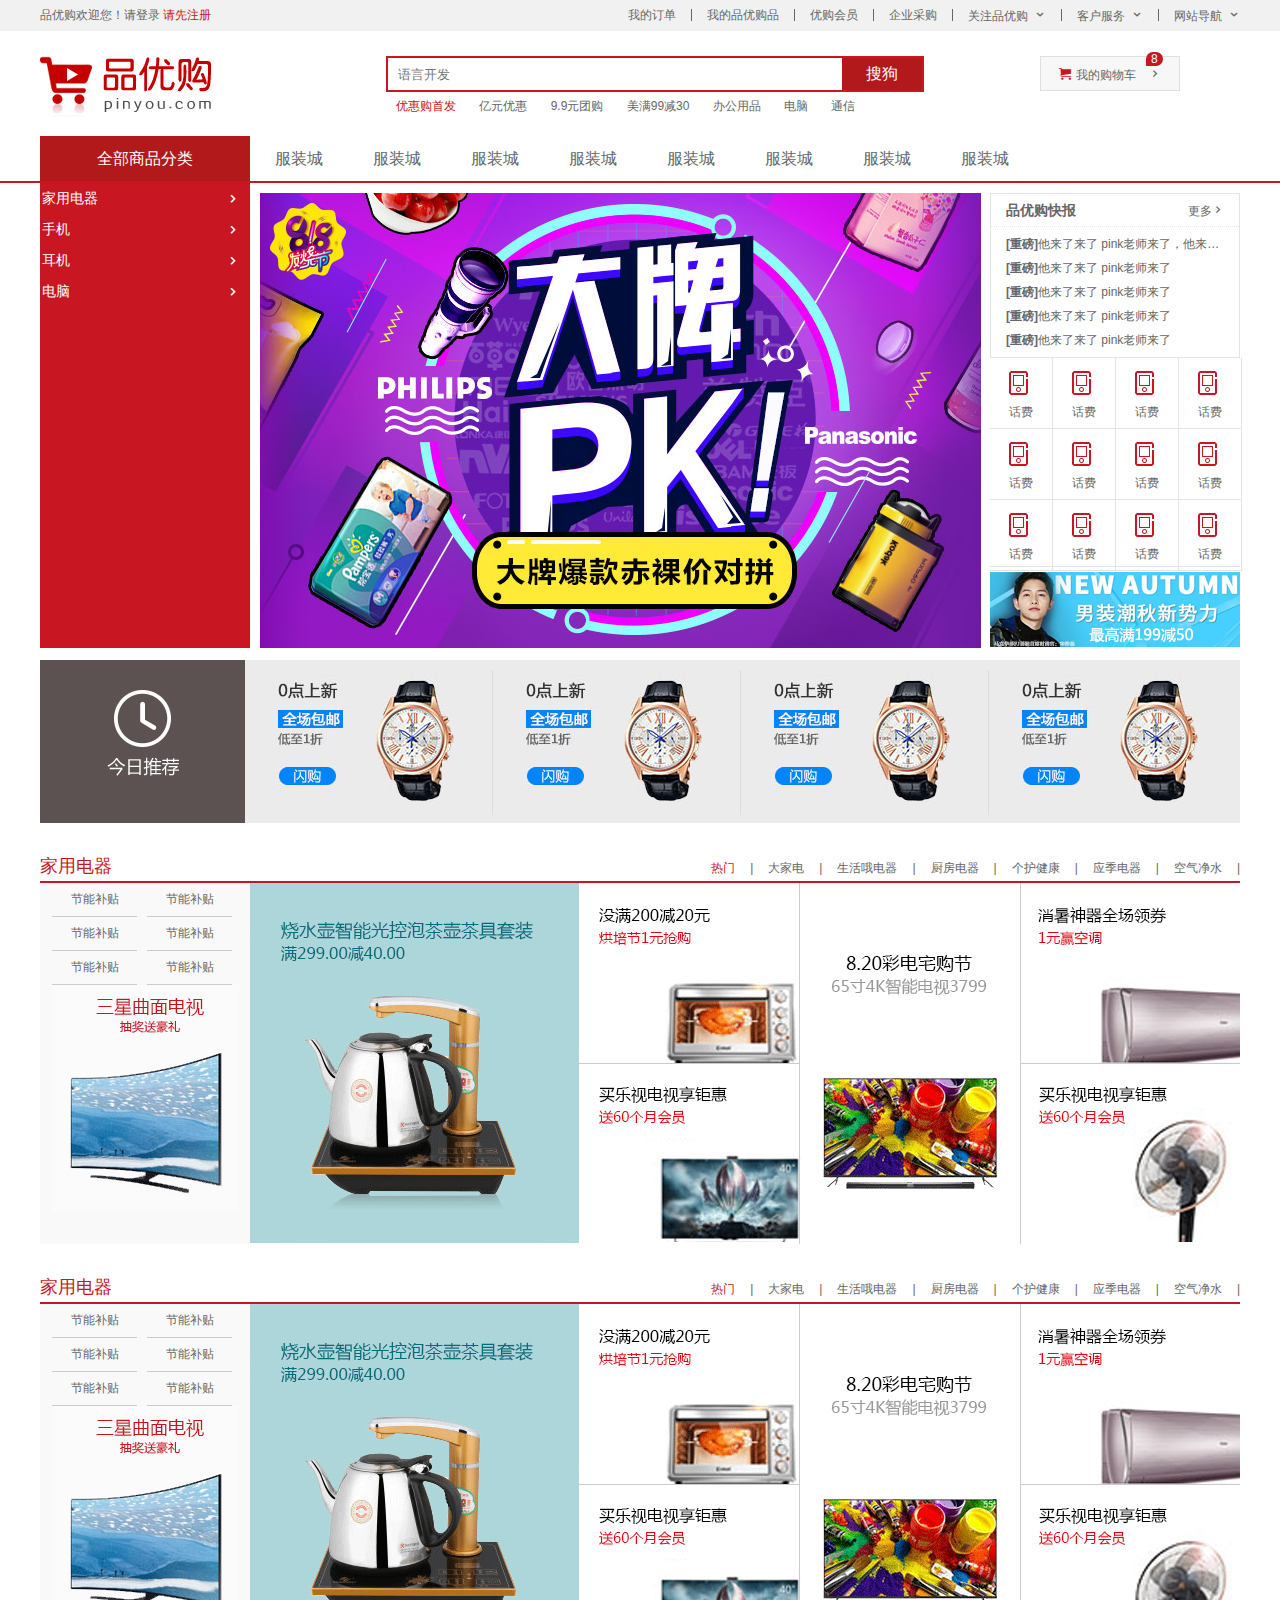
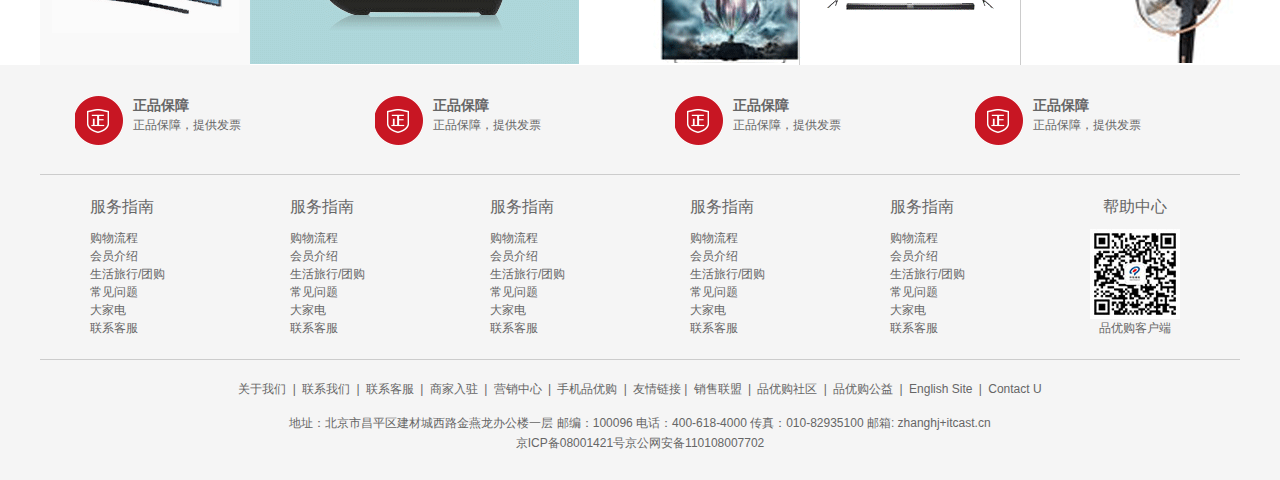
<file: index.html>
<!DOCTYPE html>
<html lang="en">
<head>
    <meta charset="UTF-8">
    <meta http-equiv="X-UA-Compatible" content="IE=edge">
    <meta name="viewport" content="width=device-width, initial-scale=1.0">
    <title>品优购商城-综合网购首选-正品低价、品质保障、配送及时、轻松购物！</title>
    <meta name= "description" content="品优购商城-专业的综合网上购物商城,销售家电、数码通讯、电脑、家居百货、服装服饰、母婴、图书、食品等数万个品牌优质商品.便捷、诚信的服务，为您提供愉悦的网上购物体验!">
    <meta name="keywords" content="网上购物,网上商城,手机,笔记本,电脑,MP3,CD,VCD,DV,相机,数码,配件,手表,存储卡,京东">
    <link rel="shortcut icon" href="favicon.ico">
    <link rel="stylesheet"  href="css/common.css">
    <link rel="stylesheet"  href="css/base.css">
    <link rel="stylesheet" href="css/index.css">
</head>
<body>
    <!-- <--导航制作模块--> 
     <section class="shortcut">
         <div class="w">
             <div class="fl">
                 <ul>
                     <li>品优购欢迎您！</li>
                     <li>
                         <a href="#">请登录</a>
                         <a href="#" class='style_red'>请先注册</a>
                     </li>
                 </ul>
             </div>
             <div class="fr">
                 <ul>
                     <li>我的订单</li>
                     <li></li>
                     <li>我的品优购品</li>
                     <li></li>
                     <li>优购会员</li>
                     <li></li>
                     <li>企业采购</li>
                     <li></li>
                     <li class="arrow-icon">关注品优购</li>
                     <li></li>
                     <li class="arrow-icon">客户服务</li>
                     <li></li>
                     <li class="arrow-icon">网站导航</li>
                 </ul>
             </div>
         </div>
     </section>
     <header class="header w" > 
    <div class="logo"> 
        <h1>
            <a href="index.html" title="品优购商城">品优购商城</a>
        </h1>
    </div>
    <div class="search">
        <input type="search" name="" id=""  placeholder="语言开发">
        <button>搜狗</button>
    </div>
    <!-- <hootword>热点词</hootword> -->
    
    <div class="hotwords">
         <a href="#" class="style_red">优惠购首发</a>
         <a href="#">亿元优惠</a>
         <a href="#">9.9元团购</a>
         <a href="#">美满99减30</a>
         <a href="#">办公用品</a>
         <a href="#">电脑</a>
         <a href="#">通信</a>
    </div>
    <!-- <shopcar>购物车</shopcar> -->
    <div class="shopcar">我的购物车
        <i class="count">8</i>
    </div>
    </header>
    <!-- <nav>导航栏部分</nav> -->
    <nav class="nav">
        <div class="w">
            <div class="dropdown">
                <div class='dt'>全部商品分类</div>
                <div class="dd">
                    <ul>
                        <li><a href='#'>家用电器</a></li>
                        <li><a href='#'>手机</a></li>
                        <li><a href='#'>耳机</a></li>
                        <li><a href='#'>电脑</a></li>
                    </ul>
                </div>
            </div>
            <div class="navitems">
                <ul>
                    <li><a href="#">服装城</a></li>
                    <li><a href="#">服装城</a></li>
                    <li><a href="#">服装城</a></li>
                    <li><a href="#">服装城</a></li>
                    <li><a href="#">服装城</a></li>
                    <li><a href="#">服装城</a></li>
                    <li><a href="#">服装城</a></li>
                    <li><a href="#">服装城</a></li>
                </ul>
            </div>
        </div>
    </nav>
     <!-- <首页制作模块> main -->
    <div class="w">
        <div class="main">
            <div class="focus">
                <ul>
                    <li>
                        <img src="upload/focus1.png" alt="">
                    </li>
                </ul>
            </div>
            <div class="newsflash">
                <div class="news">
                  <div class="news-hd">
                      <h5>品优购快报</h5>
                      <a href="#" class="more">更多</a>
                  </div>
                  <div class="news-bd">
                      <ul>
                        <li><a href="#"><strong>[重磅]</strong>他来了来了  pink老师来了，他来了来了。他是谁？</a></li>
                        <li><a href="#"><strong>[重磅]</strong>他来了来了 pink老师来了</a></li>
                        <li><a href="#"><strong>[重磅]</strong>他来了来了 pink老师来了</a></li>
                        <li><a href="#"><strong>[重磅]</strong>他来了来了 pink老师来了</a></li>
                        <li><a href="#"><strong>[重磅]</strong>他来了来了 pink老师来了</a></li>
                      </ul>
                  </div>
                </div>
                <div class="lifeservice">
                    <ul>
                        <li>
                            <i></i>
                            <p>话费</p>
                        </li>
                        <li>
                            <i></i>
                            <p>话费</p>
                        </li>
                        <li>
                            <i></i>
                            <p>话费</p>
                        </li>
                        <li>
                            <i></i>
                            <p>话费</p>
                        </li>
                        <li>
                            <i></i>
                            <p>话费</p>
                        </li>
                        <li>
                            <i></i>
                            <p>话费</p>
                        </li>
                        <li>
                            <i></i>
                            <p>话费</p>
                        </li>
                        <li>
                            <i></i>
                            <p>话费</p>
                        </li>
                        <li>
                            <i></i>
                            <p>话费</p>
                        </li>
                        <li>
                            <i></i>
                            <p>话费</p>
                        </li>
                        <li>
                            <i></i>
                            <p>话费</p>
                        </li>
                        <li>
                            <i></i>
                            <p>话费</p>
                        </li>
                    </ul>
                </div>
                <div class="bargain">
                    <img src="upload/bargain.png" alt="">
                </div>
            </div>
        </div>
    </div>
    <div class="recom w">
        <div class="recom_hd">
            <img src="images/recom.png">
        </div>
        <div class="recom_bd">
            <ul>
                <li>
                    <img src='images/recom_03.jpg'>
                </li>
                <li>
                    <img src='images/recom_03.jpg'>
                </li>
                <li>
                    <img src='images/recom_03.jpg'>
                </li>
                <li>
                    <img src='images/recom_03.jpg'>
                </li>
            </ul>
        </div>
    </div>
    <div class="floor">
        <div class="w jiadian">
            <div class="box_hd">
                <h3>家用电器</h3>
                <div class="tab_list">
                    <ul>
                        <li><a href='#' class='style_red'>热门</a>|</li>
                        <li><a href='#'>大家电</a>|</li>
                        <li><a href='#'>生活哦电器</a>|</li>
                        <li><a href='#'>厨房电器</a>|</li>
                        <li><a href='#'>个护健康</a>|</li>
                        <li><a href='#'>应季电器</a>|</li>
                        <li><a href='#'>空气净水</a>|</li>
                    </ul>
                </div>
            </div>
            <div class="box_bd">
                <div class="tab_content">
                    <div class='tab_list_item'>
                        <div class="col_210">
                            <ul>
                                <li><a href='#'>节能补贴</a></li>
                                <li><a href='#'>节能补贴</a></li>
                                <li><a href='#'>节能补贴</a></li>
                                <li><a href='#'>节能补贴</a></li>
                                <li><a href='#'>节能补贴</a></li>
                                <li><a href='#'>节能补贴</a></li>
                            </ul>
                            <img src='images/floor-1-1.png' alt=''>
                        </div>
                        <div class="col_329">
                            <a href='#'><img src="images/floor-1-b01.png" alt=''></a>
                        </div>
                        <div class="col_221 ">
                            <a href="#" class="bb"><img src="images/floor-1-2.png"></a>
                            <a href="#"><img src="images/floor-1-3.png"></a>
                        </div>
                        <div class="col_221">
                            <a href="#"><img src="images/floor-1-4.png"></a>
                        </div>
                        <div class="col_219">
                        <a href="#" class="bb"><img src="images/floor-1-5.png"></a>
                        <a href="#"><img src="images/floor-1-6.png"></a>
                        </div>
                    </div>
                </div>
            </div>
        </div>
        <div class="w jiadian">
            <div class="box_hd">
                <h3>家用电器</h3>
                <div class="tab_list">
                    <ul>
                        <li><a href='#' class='style_red'>热门</a>|</li>
                        <li><a href='#'>大家电</a>|</li>
                        <li><a href='#'>生活哦电器</a>|</li>
                        <li><a href='#'>厨房电器</a>|</li>
                        <li><a href='#'>个护健康</a>|</li>
                        <li><a href='#'>应季电器</a>|</li>
                        <li><a href='#'>空气净水</a>|</li>
                    </ul>
                </div>
            </div>
            <div class="box_bd">
                <div class="tab_content">
                    <div class='tab_list_item'>
                        <div class="col_210">
                            <ul>
                                <li><a href='#'>节能补贴</a></li>
                                <li><a href='#'>节能补贴</a></li>
                                <li><a href='#'>节能补贴</a></li>
                                <li><a href='#'>节能补贴</a></li>
                                <li><a href='#'>节能补贴</a></li>
                                <li><a href='#'>节能补贴</a></li>
                            </ul>
                            <img src='images/floor-1-1.png' alt=''>
                        </div>
                        <div class="col_329">
                            <a href='#'><img src="images/floor-1-b01.png" alt=''></a>
                        </div>
                        <div class="col_221 ">
                            <a href="#" class="bb"><img src="images/floor-1-2.png"></a>
                            <a href="#"><img src="images/floor-1-3.png"></a>
                        </div>
                        <div class="col_221">
                            <a href="#"><img src="images/floor-1-4.png"></a>
                        </div>
                        <div class="col_219">
                            <a href="#" class="bb"><img src="images/floor-1-5.png"></a>
                            <a href="#"><img src="images/floor-1-6.png"></a>
                        </div>
                    </div>
                </div>
            </div>
        </div>
    </div>
   
    <footer class="footer">
        <div class="w">
            <div class="mod_service">
                <ul>
                    <li>
                        <h5></h5>
                        <div>
                            <h4>正品保障</h4>
                            <p>正品保障，提供发票</p>
                        </div>
                    </li>
                    <li>
                        <h5></h5>
                        <div>
                            <h4>正品保障</h4>
                            <p>正品保障，提供发票</p>
                        </div>
                    </li>
                    <li>
                        <h5></h5>
                        <div>
                            <h4>正品保障</h4>
                            <p>正品保障，提供发票</p>
                        </div>
                    </li>
                    <li>
                        <h5></h5>
                        <div>
                            <h4>正品保障</h4>
                            <p>正品保障，提供发票</p>
                        </div>
                    </li>
                </ul>
            </div>
            <div class="mod_help">
                <dl>
                    <dt>服务指南</dt>
                        <dd><a href="#">购物流程</a></dd>
                        <dd><a href="#">会员介绍</a></dd>
                        <dd><a href="#">生活旅行/团购</a></dd>
                        <dd><a href="#">常见问题</a></dd>
                        <dd><a href="#">大家电</a></dd>
                        <dd><a href="#">联系客服</a></dd>
                </dl>
                <dl>
                    <dt>服务指南</dt>
                    <dd><a href="#">购物流程</a></dd>
                    <dd><a href="#">会员介绍</a></dd>
                    <dd><a href="#">生活旅行/团购</a></dd>
                    <dd><a href="#">常见问题</a></dd>
                    <dd><a href="#">大家电</a></dd>
                    <dd><a href="#">联系客服</a></dd>
                </dl>
                <dl>
                    <dt>服务指南</dt>
                    <dd><a href="#">购物流程</a></dd>
                    <dd><a href="#">会员介绍</a></dd>
                    <dd><a href="#">生活旅行/团购</a></dd>
                    <dd><a href="#">常见问题</a></dd>
                    <dd><a href="#">大家电</a></dd>
                    <dd><a href="#">联系客服</a></dd>
                </dl>
                <dl>
                    <dt>服务指南</dt>
                    <dd><a href="#">购物流程</a></dd>
                    <dd><a href="#">会员介绍</a></dd>
                    <dd><a href="#">生活旅行/团购</a></dd>
                    <dd><a href="#">常见问题</a></dd>
                    <dd><a href="#">大家电</a></dd>
                    <dd><a href="#">联系客服</a></dd>
                </dl>
                <dl>
                    <dt>服务指南</dt>
                    <dd><a href="#">购物流程</a></dd>
                    <dd><a href="#">会员介绍</a></dd>
                    <dd><a href="#">生活旅行/团购</a></dd>
                    <dd><a href="#">常见问题</a></dd>
                    <dd><a href="#">大家电</a></dd>
                    <dd><a href="#">联系客服</a></dd>
                </dl>
                <dl>
                    <dt>帮助中心</dt>
                    <dd>
                        <img src="images/wx_cz.jpg" alt="">
                        品优购客户端
                    </dd>
                </dl>
            </div>
            <div class="mod_copyright">
                <div class="links">
                    <a href="#">关于我们</a> | <a href="#">联系我们</a> | <a href="#">联系客服</a> | <a href="#">商家入驻</a> | <a href="#">营销中心</a> | <a href="#">手机品优购</a> | <a href="#">友情链接</a>| <a href="#">销售联盟</a> | <a href="#">品优购社区</a> | <a href="#">品优购公益</a> | <a href="#">English Site</a> | <a href="#">Contact U</a>
                </div>
                <div class="copyright">地址：北京市昌平区建材城西路金燕龙办公楼一层 邮编：100096 电话：400-618-4000 传真：010-82935100 邮箱: zhanghj+itcast.cn<br>
                    京ICP备08001421号京公网安备110108007702</div>
            </div>
        </div>
    </footer>
</body>
</html>
</file>
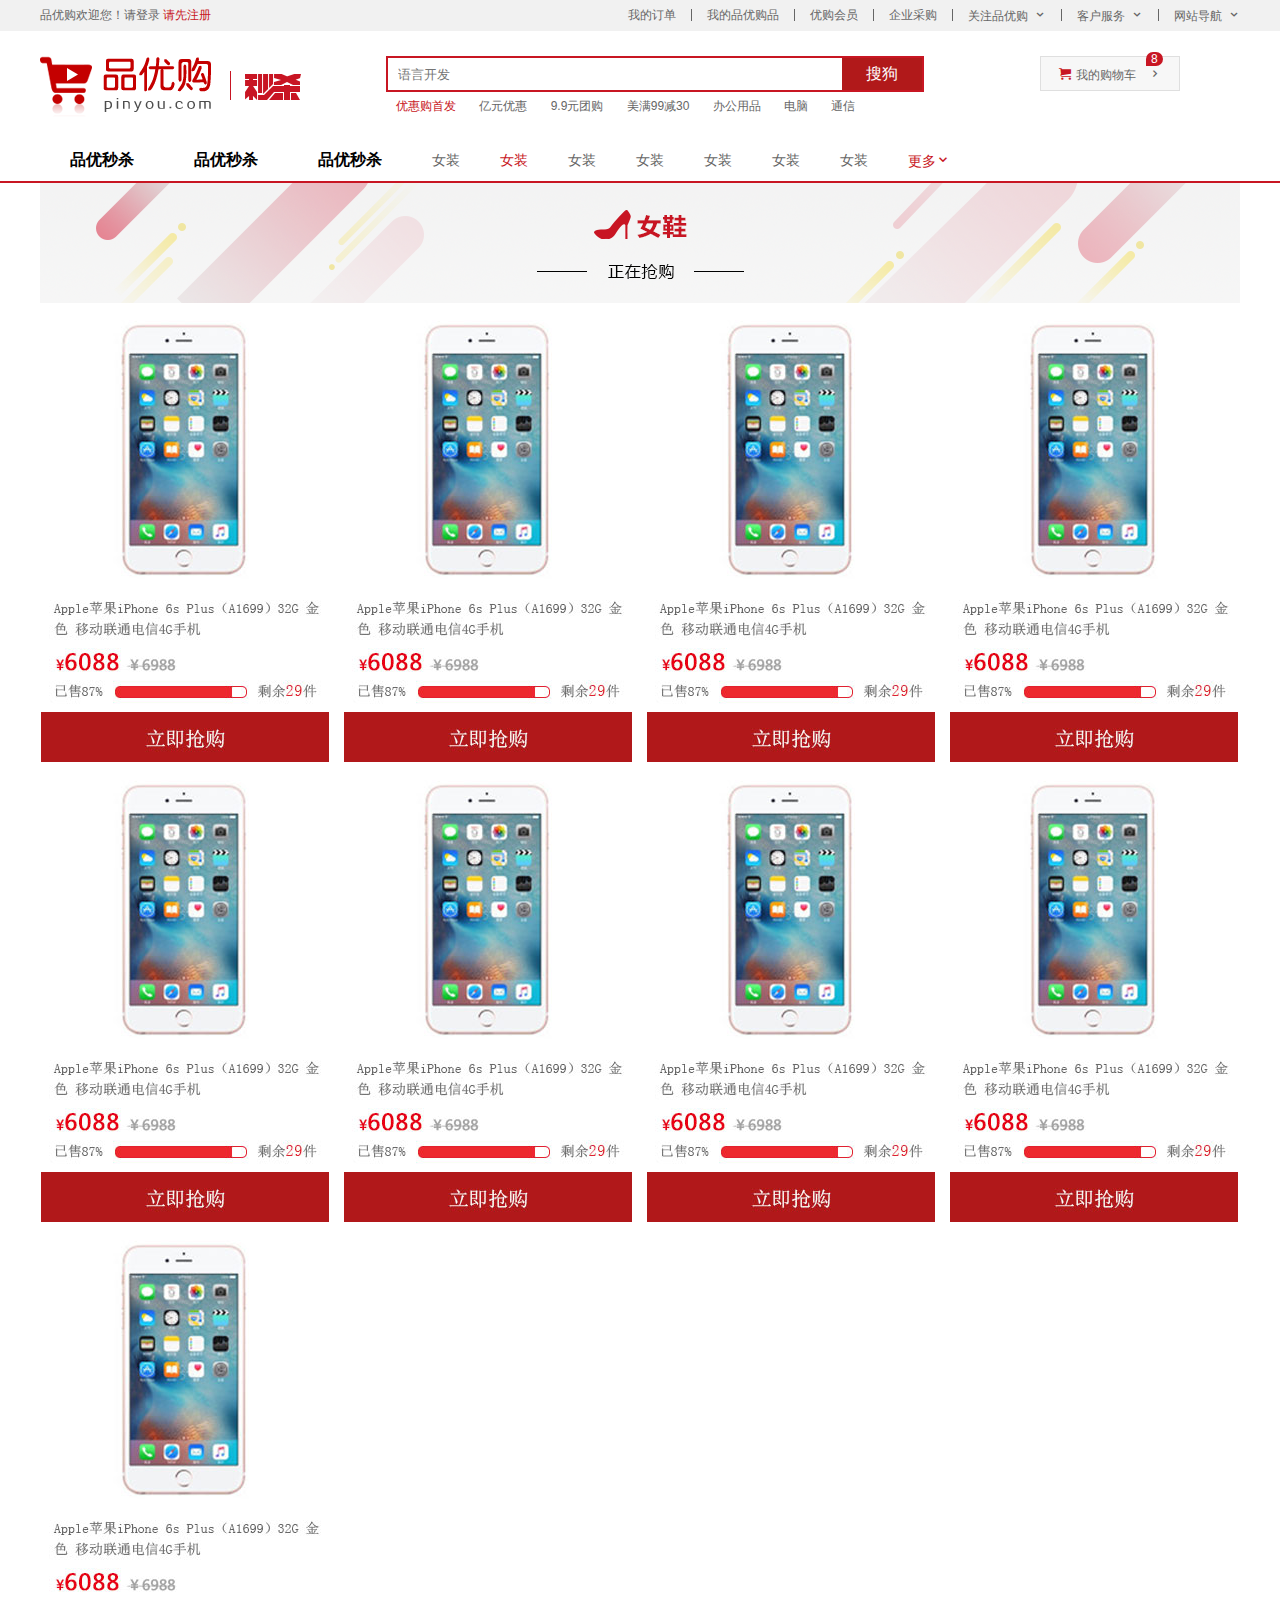
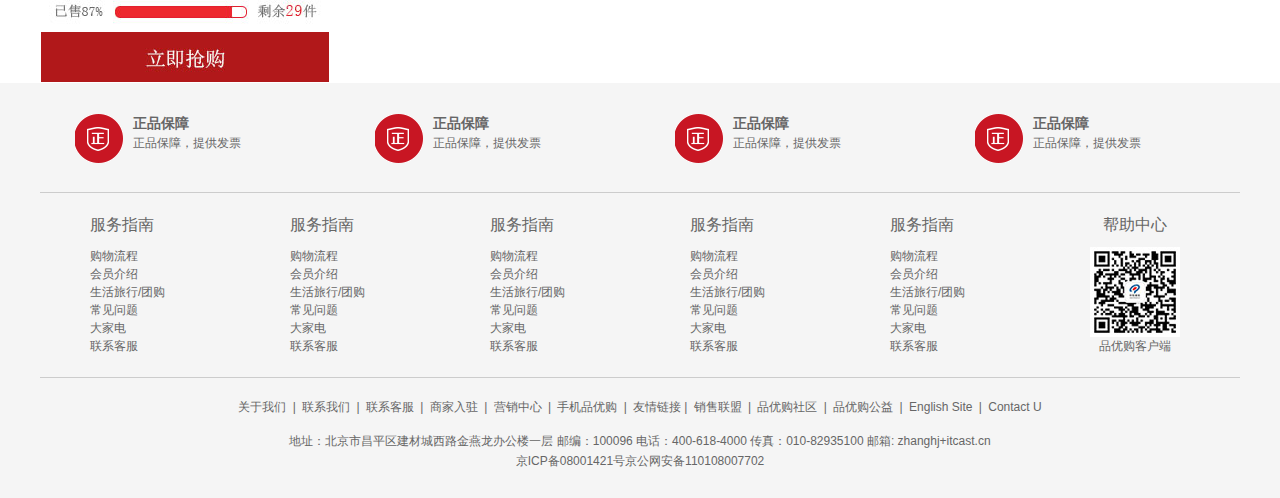
<file: list.html>
<!DOCTYPE html>
<html lang="en">
<head>
    <meta charset="UTF-8">
    <meta http-equiv="X-UA-Compatible" content="IE=edge">
    <meta name="viewport" content="width=device-width, initial-scale=1.0">
    <title>品优购商城-综合网购首选-正品低价、品质保障、配送及时、轻松购物！</title>
    <meta name="description" content="列表页-专业的综合网上购物商城,销售家电、数码通讯、电脑、家居百货、服装服饰、母婴、图书、食品等数万个品牌优质商品.便捷、诚信的服务，为您提供愉悦的网上购物体验!">
    <meta name="keywords" content="网上购物,网上商城,手机,笔记本,电脑,MP3,CD,VCD,DV,相机,数码,配件,手表,存储卡,京东">
    <link rel="shortcut icon" href="favicon.ico">
    <link rel="stylesheet" href="css/common.css">
    <link rel="stylesheet" href="css/base.css">
    <link rel="stylesheet" href="css/list.css">
</head>
<body>
    <section class="shortcut">
        <div class="w">
            <div class="fl">
                <ul>
                    <li>品优购欢迎您！</li>
                    <li>
                        <a href="#">请登录</a>
                        <a href="#" class='style_red'>请先注册</a>
                    </li>
                </ul>
            </div>
            <div class="fr">
                <ul>
                    <li>我的订单</li>
                    <li></li>
                    <li>我的品优购品</li>
                    <li></li>
                    <li>优购会员</li>
                    <li></li>
                    <li>企业采购</li>
                    <li></li>
                    <li class="arrow-icon">关注品优购</li>
                    <li></li>
                    <li class="arrow-icon">客户服务</li>
                    <li></li>
                    <li class="arrow-icon">网站导航</li>
                </ul>
            </div>
        </div>
    </section>
    <header class="header w">
        <div class="logo">
            <h1>
                <a href="index.html" title="品优购商城">品优购商城</a>
            </h1>
        </div>
        <!-- 列表秒杀模块start -->
        <div class="sk">
            <img src='images/sk.png' alt="">
        </div>
        <!-- 列表秒杀模块end -->
        <div class="search">
            <input type="search" name="" id="" placeholder="语言开发">
            <button>搜狗</button>
        </div>
        <!-- <hootword>热点词</hootword> -->
    
        <div class="hotwords">
            <a href="#" class="style_red">优惠购首发</a>
            <a href="#">亿元优惠</a>
            <a href="#">9.9元团购</a>
            <a href="#">美满99减30</a>
            <a href="#">办公用品</a>
            <a href="#">电脑</a>
            <a href="#">通信</a>
        </div>
        <!-- <shopcar>购物车</shopcar> -->
        <div class="shopcar">我的购物车
            <i class="count">8</i>
        </div>
    </header>
    <!-- <nav>导航栏部分</nav> -->
    <nav class="nav">
        <div class="w">
            <div class="sk_list">
                <ul>
                    <li><a href="#">品优秒杀</a></li>
                    <li><a href="#">品优秒杀</a></li>
                    <li><a href="#">品优秒杀</a></li>
                </ul>
            </div>
            <div class="sk_con">
                <ul>
                    <li><a href='#'>女装</a></li>
                    <li><a href='#' class="style_red">女装</a></li>
                    <li><a href='#'>女装</a></li>
                    <li><a href='#'>女装</a></li>
                    <li><a href='#'>女装</a></li>
                    <li><a href='#'>女装</a></li>
                    <li><a href='#'>女装</a></li>
                    <li><a href='#' class="style_red">更多</a></li>
                </ul>
            </div>
        </div>
    </nav>
    <!-- 列表页主体部分start -->
    <div class="w sk_container">
        <div class="sk_hd">
            <img src="upload/bg_03.png">
        </div>
        <div class="sk_bd">
            <ul class="clearfix">
                <li><img src="upload/list.jpg"></li>
                <li><img src="upload/list.jpg"></li>
                <li><img src="upload/list.jpg"></li>
                <li><img src="upload/list.jpg"></li>
                <li><img src="upload/list.jpg"></li>
                <li><img src="upload/list.jpg"></li>
                <li><img src="upload/list.jpg"></li>
                <li><img src="upload/list.jpg"></li>
                <li><img src="upload/list.jpg"></li>
            </ul>
        </div>
    </div>
    <!-- 列表页主体部分 end -->
    <footer class="footer">
        <div class="w">
            <div class="mod_service">
                <ul>
                    <li>
                        <h5></h5>
                        <div>
                            <h4>正品保障</h4>
                            <p>正品保障，提供发票</p>
                        </div>
                    </li>
                    <li>
                        <h5></h5>
                        <div>
                            <h4>正品保障</h4>
                            <p>正品保障，提供发票</p>
                        </div>
                    </li>
                    <li>
                        <h5></h5>
                        <div>
                            <h4>正品保障</h4>
                            <p>正品保障，提供发票</p>
                        </div>
                    </li>
                    <li>
                        <h5></h5>
                        <div>
                            <h4>正品保障</h4>
                            <p>正品保障，提供发票</p>
                        </div>
                    </li>
                </ul>
            </div>
            <div class="mod_help">
                <dl>
                    <dt>服务指南</dt>
                    <dd><a href="#">购物流程</a></dd>
                    <dd><a href="#">会员介绍</a></dd>
                    <dd><a href="#">生活旅行/团购</a></dd>
                    <dd><a href="#">常见问题</a></dd>
                    <dd><a href="#">大家电</a></dd>
                    <dd><a href="#">联系客服</a></dd>
                </dl>
                <dl>
                    <dt>服务指南</dt>
                    <dd><a href="#">购物流程</a></dd>
                    <dd><a href="#">会员介绍</a></dd>
                    <dd><a href="#">生活旅行/团购</a></dd>
                    <dd><a href="#">常见问题</a></dd>
                    <dd><a href="#">大家电</a></dd>
                    <dd><a href="#">联系客服</a></dd>
                </dl>
                <dl>
                    <dt>服务指南</dt>
                    <dd><a href="#">购物流程</a></dd>
                    <dd><a href="#">会员介绍</a></dd>
                    <dd><a href="#">生活旅行/团购</a></dd>
                    <dd><a href="#">常见问题</a></dd>
                    <dd><a href="#">大家电</a></dd>
                    <dd><a href="#">联系客服</a></dd>
                </dl>
                <dl>
                    <dt>服务指南</dt>
                    <dd><a href="#">购物流程</a></dd>
                    <dd><a href="#">会员介绍</a></dd>
                    <dd><a href="#">生活旅行/团购</a></dd>
                    <dd><a href="#">常见问题</a></dd>
                    <dd><a href="#">大家电</a></dd>
                    <dd><a href="#">联系客服</a></dd>
                </dl>
                <dl>
                    <dt>服务指南</dt>
                    <dd><a href="#">购物流程</a></dd>
                    <dd><a href="#">会员介绍</a></dd>
                    <dd><a href="#">生活旅行/团购</a></dd>
                    <dd><a href="#">常见问题</a></dd>
                    <dd><a href="#">大家电</a></dd>
                    <dd><a href="#">联系客服</a></dd>
                </dl>
                <dl>
                    <dt>帮助中心</dt>
                    <dd>
                        <img src="images/wx_cz.jpg" alt="">
                        品优购客户端
                    </dd>
                </dl>
            </div>
            <div class="mod_copyright">
                <div class="links">
                    <a href="#">关于我们</a> | <a href="#">联系我们</a> | <a href="#">联系客服</a> | <a href="#">商家入驻</a> | <a
                        href="#">营销中心</a> | <a href="#">手机品优购</a> | <a href="#">友情链接</a>| <a href="#">销售联盟</a> | <a
                        href="#">品优购社区</a> | <a href="#">品优购公益</a> | <a href="#">English Site</a> | <a href="#">Contact
                        U</a>
                </div>
                <div class="copyright">地址：北京市昌平区建材城西路金燕龙办公楼一层 邮编：100096 电话：400-618-4000 传真：010-82935100 邮箱:
                    zhanghj+itcast.cn<br>
                    京ICP备08001421号京公网安备110108007702</div>
            </div>
        </div>
    </footer>
</body>
</html>
</file>
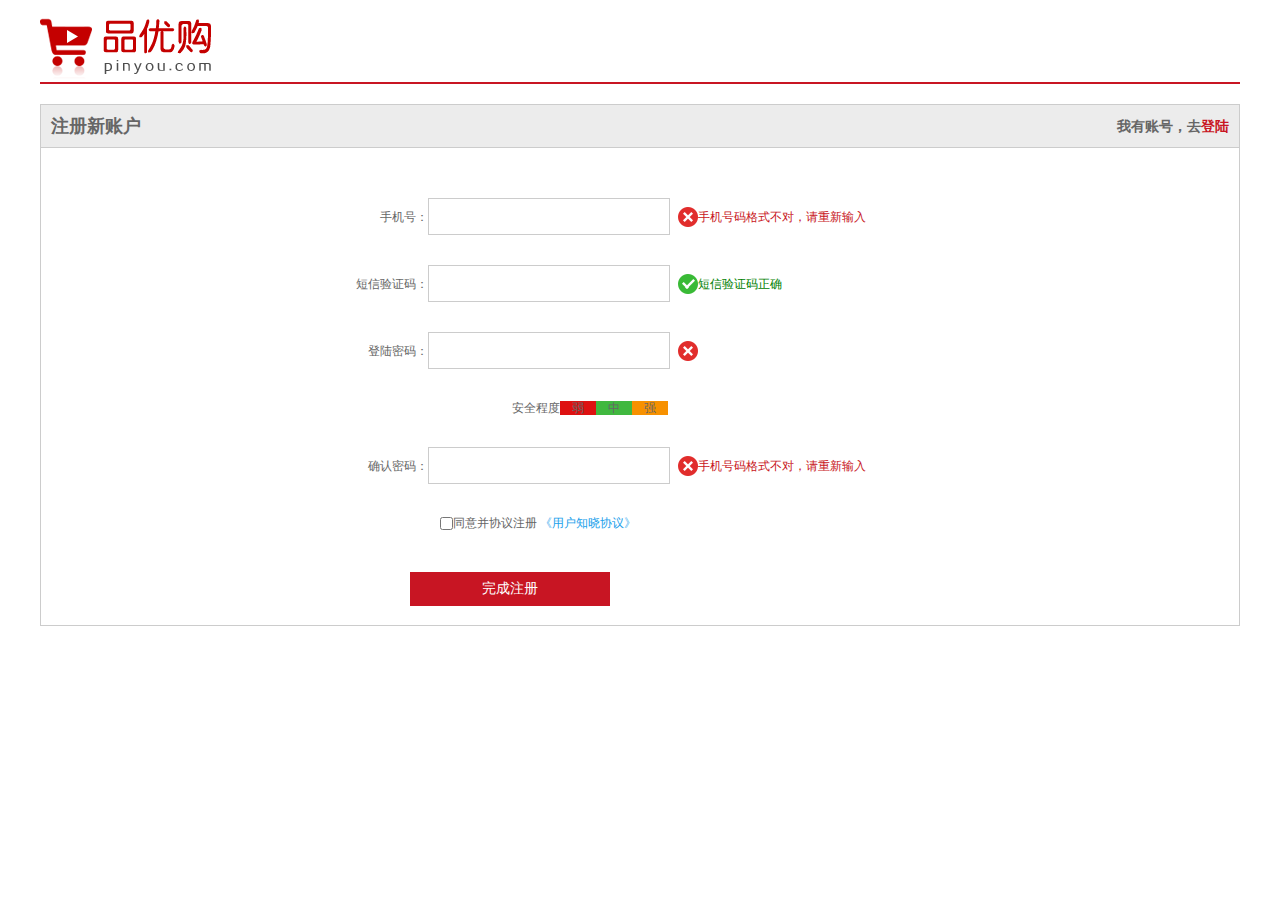
<file: register.html>
<!DOCTYPE html>
<html lang="en">
<head>
    <meta charset="UTF-8">
    <meta http-equiv="X-UA-Compatible" content="IE=edge">
    <meta name="viewport" content="width=device-width, initial-scale=1.0">
    <title>个人注册</title>
    <link rel="shortcut icon" href="favicon.ico">
    <link rel="stylesheet" href="css/base.css">
    <link rel="stylesheet" href="css/register.css">
</head>
<body>
    <div class="w">
        <div class="header">
            <div class="logo">
                <a href="index.html"><img src="images/logo.png"></a>
            </div>
        </div>
        <div class="registerarea">
            <h3>注册新账户
                <div class="login">我有账号，去<a href='#'>登陆</a></div>
            </h3>
            <div class="reg_from">
                <from action="">
                    <ul>
                        <li>
                            <label for="">手机号：</label><input type="text" class="inp">
                            <sapn class="error"><i class="error_icon"></i>手机号码格式不对，请重新输入</sapn>
                        </li>
                        <li>
                            <label for="">短信验证码：</label><input type="text" class="inp">
                            <sapn class="success"><i class="success_icon"></i>短信验证码正确</sapn>
                        </li>
                        <li>
                            <label for="">登陆密码：</label><input type="password" class="inp">
                            <sapn class="error"><i class="error_icon"></i></sapn>
                        </li>
                        <li class="safe">安全程度<em class="ruo">弱</em><em class="zhong">中</em><em class="qiang">强</em></li>
                        <li>
                            <label for="">确认密码：</label><input type="password" class="inp">
                            <sapn class="error"><i class="error_icon"></i>手机号码格式不对，请重新输入</sapn>
                        </li>
                        <li class="agree"><input type="checkbox" name="" id="">同意并协议注册
                            <a href='#'>《用户知晓协议》</a>
                        </li>
                        <li><input type="submit" value="完成注册" class="btn"></li>
                    </ul>
                </from>
            </div>
        </div>
        <div class="footer"></div>
    </div>
</body>
</html>
</file>
<file: css/common.css>
@font-face {
  font-family: 'icomoon';
  src:  url('../fonts/icomoon.eot?tomleg');
  src:  url('../fonts/icomoon.eot?tomleg#iefix') format('embedded-opentype'),
    url('../fonts/icomoon.ttf?tomleg') format('truetype'),
    url('../fonts/icomoon.woff?tomleg') format('woff'),
    url('../fonts/icomoon.svg?tomleg#icomoon') format('svg');
  font-weight: normal;
  font-style: normal;
  font-display: block;
}

/* 版心 */
.w {
    width: 1200px;
    margin: 0 auto;
}

.fl {
    float: left;
}
.fr {
    float: right;
}
.style_red {
    color: #c81623;
}
.shortcut {
    height: 31px;
    line-height: 31px;
    background-color:#f1f1f1;
}
.shortcut ul li {
    float: left;
}
.shortcut .fr ul li:nth-child(even) {
    width: 1px;
    height: 12px;
    background-color: #666;
    margin: 9px 15px;
}
.arrow-icon::after {
    content: "\e91e";
    font-family: "icomoon";
    margin-left: 6px;
}
.header {
    position: relative;
    height: 105px;
   
}
.logo {
    position: absolute;
    top: 25px;
    width: 171px;
    height: 61px;
   
}
.logo a {
    display: block;
    width: 171px;
    height: 61px;
    background: url(../images/logo.png) no-repeat;
    font-size: 0;
}
.search {
    position: absolute;
    top: 25px;
    left: 346px;
    width: 538px;
    height: 36px;
    border: 2px solid #c81623;
}

.search input {
    float: left;
    width: 454px;
    height: 32px;
    padding-left: 10px;
}
.search button {
    float: left;
    width: 80px;
    height: 32px;
    background-color: #b1191a;
    font-size: 16px;
    color: #fff;
}
.hotwords {
    position: absolute;
    top: 66px;
    left: 346px;
}
.hotwords a {
    margin: 0 10px;
}

.shopcar {
    position: absolute;
    right: 60px;
    top: 25px;
    width: 140px;
    height: 35px;
    line-height: 35px;
    text-align: center;
    border: 1px solid #dfdfdf;
    background-color: #f7f7f7;
}
.shopcar::before {
    content: "\e93a";
    font-family: 'icomoon';
    margin-right: 5px;
    color:#c81623

}
.shopcar::after {
    content: "\e920";
    font-family: 'icomoon';
    margin-left: 10px;
}
.count {
    position: absolute;
    top: -5px;
    left: 105px;
    height: 14px;
    line-height: 14px;
    color:#fff;
    background-color: #c81623;
    padding: 0 5px;
    border-radius: 7px 7px 7px 0;

}
.nav {
    height: 47px;
    border-bottom: 2px solid #c81623;
}
.nav .dropdown {
    float: left;
    width: 210px;
    height: 45px;
    background-color: #b1191a;
}
.nav .navitems {
    float: left;
    
}
.dropdown .dt {
    width: 100%;
    height: 100%;
    color: #fff;
    line-height: 45px;
    text-align: center;
    font-size: 16px;
}
.dropdown .dd {
    /* display: none; */
    width: 210px;
    height: 465px;
    background-color: #c81623;
    margin-top: 2px;
}
.dropdown .dd ul li {
    position: relative;
    height: 31px;
    line-height: 31px;
    margin-left: 2px;
    background-color: #c81623;
}
.dropdown .dd ul li::after {
    position: absolute;
    top: 1px;;
    right: 10px;
    color: #fff;
    font-family: 'icomoon';
    content: "\e920";
    font-size: 14px;
}
.dropdown .dd ul li:hover {
    background-color: #fff;
}
.dropdown .dd ul li a {
    font-size: 14px;
    color: #fff;
}
.dropdown .dd ul li:hover a {
    color: #c81623;
}

.navitems ul li {
    float: left;
}

.navitems ul li a  {
    display: block;
    height: 45px;
    line-height: 45px;
    font-size: 16px;
    padding: 0 25px;
}

.footer {
    height: 415px;
    background-color: #f5f5f5;
    padding-top: 30px;
}
.mod_service {
    height: 80px;
    border-bottom: 1px solid #ccc;
}
.mod_service ul li {
    float: left;
    width: 300px;
    height: 50px;
    padding-left: 35px;
}
.mod_service ul li h5 {
    float: left;
    width: 50px;
    height: 50px;
    margin-right: 8px;
    background: url(../images/icons.png) no-repeat -254px -2px;
}
.mod_service ul li h4 {
    font-size: 14px;
} 
.mod_service ul li p {
    font-size: 12px;
}
.mod_help {
    height: 185px;
    border-bottom: 1px solid #ccc;
    padding-top: 20px;
    padding-left: 50px;
}
.mod_help dl {
    float: left;
    width: 200px;
}
.mod_help dl:last-child {
    width: 90px;
    text-align: center;
}
.mod_help dl dt {
    font-size: 16px;
    margin-bottom: 10px;
}
.mod_copyright {
    text-align: center;
    margin-top: 20px;
}
.links {
    margin-bottom: 15px;
}
.links a {
    margin: 0 3px;
}
.copyright {
    line-height: 20px;
}
</file>
<file: css/base.css>
/* 把我们所有标签的内外边距清零 */
/* 把我们所有标签的内外边距清零 */
* {
    margin: 0;
    padding: 0;
    /* css3盒子模型 */
    box-sizing: border-box;
}
/* em 和 i 斜体的文字不倾斜 */
em,
i {
    font-style: normal
}
/* 去掉li 的小圆点 */
li {
    list-style: none
}

img {
    /* border 0 照顾低版本浏览器 如果 图片外面包含了链接会有边框的问题 */
    border: 0;
    /* 取消图片底侧有空白缝隙的问题 */
    vertical-align: middle
}

button {
    /* 当我们鼠标经过button 按钮的时候，鼠标变成小手 */
    cursor: pointer
}

a {
    color: #666;
    text-decoration: none
}

a:hover {
    color: #c81623
}

button,
input {
    /* "\5B8B\4F53" 就是宋体的意思 这样浏览器兼容性比较好 */
    font-family: Microsoft YaHei, Heiti SC, tahoma, arial, Hiragino Sans GB, "\5B8B\4F53", sans-serif;
    /* 默认有灰色边框我们需要手动去掉 */
    border: 0; 
    outline: none;
}

body {
    /* CSS3 抗锯齿形 让文字显示的更加清晰 */
    -webkit-font-smoothing: antialiased;
    background-color: #fff;
    font: 12px/1.5 Microsoft YaHei, Heiti SC, tahoma, arial, Hiragino Sans GB, "\5B8B\4F53", sans-serif;
    color: #666
}

.hide,
.none {
    display: none
}
/* 清除浮动 */
.clearfix:after {
    visibility: hidden;
    clear: both;
    display: block;
    content: ".";
    height: 0
}

.clearfix {
    *zoom: 1
}
/* em 和 i 斜体的文字不倾斜 */
em,
i {
    font-style: normal
}
/* 去掉li 的小圆点 */
li {
    list-style: none
}

img {
    /* border 0 照顾低版本浏览器 如果 图片外面包含了链接会有边框的问题 */
    border: 0;
    /* 取消图片底侧有空白缝隙的问题 */
    vertical-align: middle
}

button {
    /* 当我们鼠标经过button 按钮的时候，鼠标变成小手 */
    cursor: pointer
}

a {
    color: #666;
    text-decoration: none
}

a:hover {
    color: #c81623
}

button,
input {
    /* "\5B8B\4F53" 就是宋体的意思 这样浏览器兼容性比较好 */
    font-family: Microsoft YaHei, Heiti SC, tahoma, arial, Hiragino Sans GB, "\5B8B\4F53", sans-serif;
    /* 默认有灰色边框我们需要手动去掉 */
    border: 0; 
    outline: none;
}

body {
    /* CSS3 抗锯齿形 让文字显示的更加清晰 */
    -webkit-font-smoothing: antialiased;
    background-color: #fff;
    font: 12px/1.5 Microsoft YaHei, Heiti SC, tahoma, arial, Hiragino Sans GB, "\5B8B\4F53", sans-serif;
    color: #666
}

.hide,
.none {
    display: none
}
/* 清除浮动 */
.clearfix:after {
    visibility: hidden;
    clear: both;
    display: block;
    content: ".";
    height: 0
}

.clearfix {
    *zoom: 1
}
</file>
<file: css/index.css>
.main {
    width: 980px;
    height: 455px;
    margin-left: 220px;
    margin-top: 10px;
}
.focus {
    float: left;
    width: 721px;
    height: 455px;
    background-color: brown;
}
.newsflash {
    float: right;
    width: 250px;
    height: 455px;
    /* background-color: skyblue; */
}
.news {
    height: 165px;
    /* background-color:pink; */
    border: 1px solid #e4e4e4;
}
.news-hd {
    height: 33px;
    line-height: 33px;
    border-bottom: 1px dotted #e4e4e4;
    padding:0 15px;
}
.news-hd h5 {
    float: left;
    font-size: 14px;
}
.news-hd .more {
    float: right;
}
.news-hd .more::after {
    font-family: 'icomoon';
    content: '\e920';
}
.news-bd {
    padding: 5px 15px 0;
}
.news-bd ul li{
    height: 24px;
    line-height: 24px;
    overflow: hidden;
    white-space: nowrap;
    text-overflow: ellipsis;
}
.lifeservice {
    height: 209px;
    /* background-color: purple; */
    border-bottom: 1px solid #e4e4e4;
}
.lifeservice ul {
    width: 252px;
}
.lifeservice ul li {
    float: left;
    width: 63px;
    height: 71px;
    border-right: 1px solid #e4e4e4;
    border-bottom: 1px solid #e4e4e4;
    text-align: center;
}
.lifeservice ul li i{
    display: inline-block;
    width: 24px;
    height: 28px;
    /* background-color: pink; */
    margin-top: 12px;
    background: url(../images/icons.png) no-repeat -19px -15px;
}
.bargain {
    margin-top: 5px;
}
.recom {
    height: 163px;
    background-color: #ebebeb;
    margin-top: 12px;
}
.recom_hd {
    float: left;
    height: 163px;
    width: 205px;
    background-color: #5c5251;
    text-align: center;
    padding-top: 30px;
}
.recom_bd {
    float: left;
}
.recom_bd ul li img {
    width: 248px;
}
.recom_bd ul li {
    position: relative;
    float: left;
}
.recom_bd ul li:nth-child(-n+3)::after {
    content: '';
    position: absolute;
    top: 10px;
    right: 0;
    width: 1px;
    height: 145px;
    background-color: #ddd;
}
.box_hd {
    height: 30px;
    border-bottom: 2px solid #c81623;
}
.box_hd h3 {
    float: left;
    font-size: 18px;
    color: #c81623;
    font-weight: 400;
}
.tab_list {
    float: right;
    line-height: 30px;
}
.box_hd ul li {
    float: left;
    
}
.box_hd ul li a {
    margin: 0 15px;
}
.floor .w {
    margin-top: 30px;
}
.box_bd {
    height: 361px;
    text-align: center;
}
.tab_list_item>div {
    float: left;
    height: 361px;

}
.col_210 {
    width: 210px;
    background-color: #f9f9f9;
}
.col_210 ul li {
    float: left;
    width: 85px;
    height: 34px;
    border-bottom: 1px solid #ccc;
    text-align: center;
    line-height: 33px;
    margin-right: 10px;
}
.col_210 ul {
    padding-left: 12px;
}
.col_329 {
    width: 329px;
}
.col_221 {
    width: 221px;
    border-right: 1px solid #ccc;
}
.col_219 {
    width: 219px;
}
.bb {
    display: block;
    border-bottom:  1px solid #ccc;
}
</file>
<file: css/list.css>
.nav {
    overflow: hidden;
}
.sk {
    position: absolute;
    top: 40px;
    left: 190px;
    border-left: 1px solid #c81523;
    padding: 3px 0 0 14px;
}
.sk_list {
    float: left;
}
.sk_con {
    float: left;
    
}
.sk_list ul li {
    float: left;
}
.sk_list ul li a {
    display: block;
    line-height: 47px;
    padding: 0 30px;
    font-size: 16px;
    font-weight: 700;
    color: #000;
}
.sk_con ul li{
    float: left;
}
.sk_con ul li a {
    display: block;
    line-height: 49px;
    font-size: 14px;
    padding: 0 20px;
}
.sk_con ul li:last-child a::after {
    content:'\e91e';
    font-family: 'icomoon';
    
}
.sk_bd ul li{
    overflow: hidden;
    float: left;
    margin-right: 13px;
    border: 1px solid transparent;
    width: 290px;
    height: 460px;
}
.sk_bd ul li:hover {
    border: 1px solid #c81523;
}
.sk_bd ul li:nth-child(4n) {
    margin-right: 0;
}
</file>
<file: css/register.css>
.w {
    width: 1200px;
    margin: 0 auto;
}
.header {
    height: 84px;
    border-bottom: 2px solid #c81523;
}
.logo {
    padding-top: 18px;
}
.registerarea {
    height: 522px;
    border: 1px solid #ccc;
    margin-top: 20px;
}
.registerarea h3 {
    height: 43px;
    border-bottom: 1px solid #ccc;
    background-color: #ececec;
    padding: 0 10px;
    line-height: 43px;
    font-size: 18px;
}
.login {
    float: right;
    font-size: 14px;
}
.login a {
    color: #c81523;
}
.reg_from {
    width: 600px;
    /* background-color: pink; */
    margin: 50px auto 0;
}
.reg_from ul li {
    margin-bottom: 30px;
}
.reg_from ul li label{
    display: inline-block;
    width: 88px;
    text-align: right;
}
.reg_from ul li .inp {
    width: 242px;
    height: 37px;
    border: 1px solid #ccc;
}
.error {
    color: #c81523;
}
.error_icon,
.success_icon {
    display: inline-block;
    width: 20px;
    height: 20px;
    background: url(../images/error.png) no-repeat;
    margin-left:5px;
    margin-top: -2px;
    vertical-align: middle;
}
.success {
    color: green;
}
.success_icon {
    background: url(../images/success.png) no-repeat;
}
.safe{
    padding-left: 172px;
}
.safe em {
    padding: 0 12px;
}
.ruo {
    background-color: #de1111;
}
.zhong {
    background-color: #40b83f;
}
.qiang {
    background-color: #f79100;
}
.agree {
    padding-left: 100px;
}
.agree input{
    vertical-align: middle;
}
.agree a {
    color: #1ba1eb;
}
.btn {
    width: 200px;
    height: 34px;
    background-color: #c81523;
    font-size: 14px;
    color: #fff;
    margin: 10px 0 0 70px;
    
}
</file>
